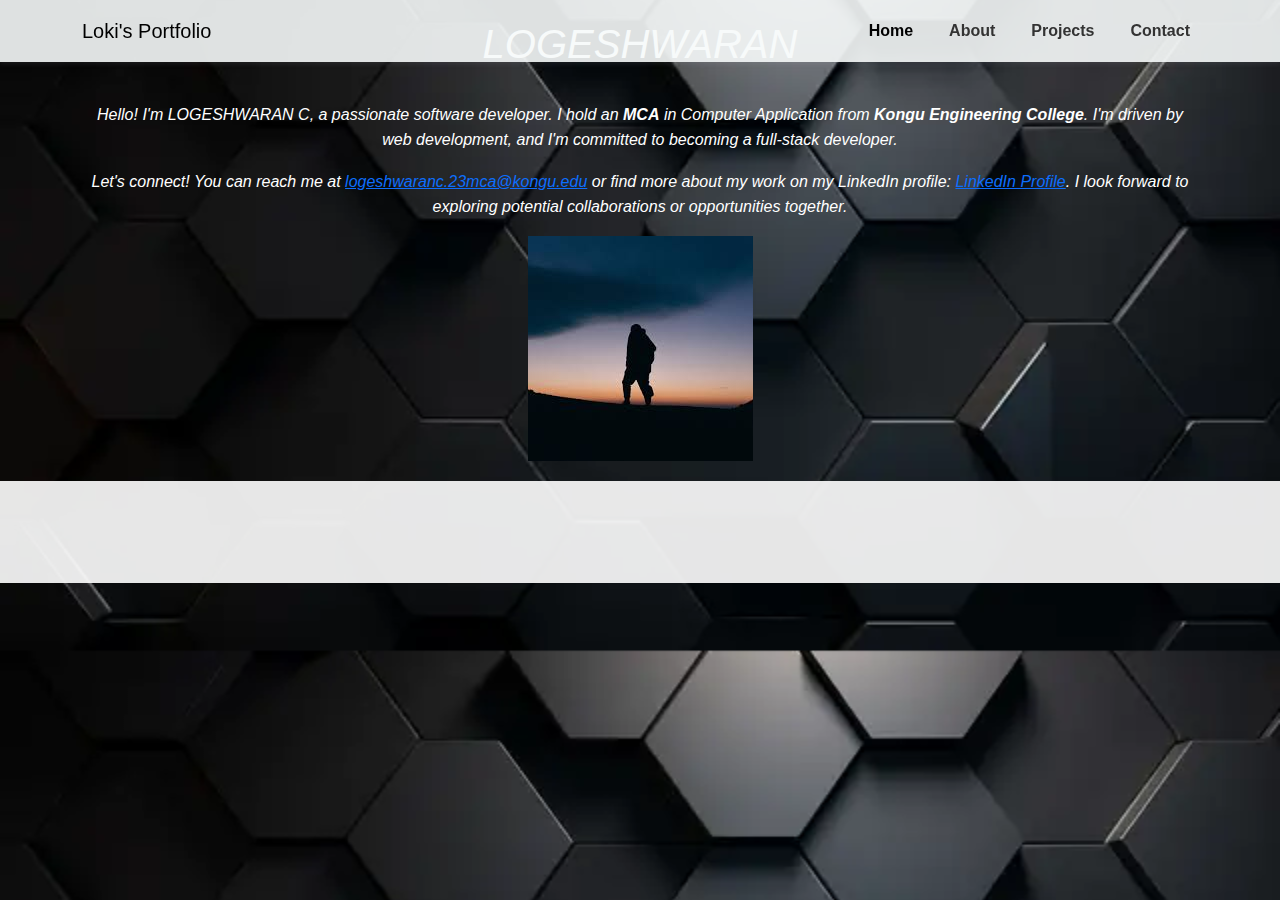
<file: index.html>
<!DOCTYPE html>
<html lang="en">
<head>
    <meta charset="UTF-8">
    <meta name="viewport" content="width=device-width, initial-scale=1.0">
    <title>Portfolio</title>
    <!-- Bootstrap CSS -->
    <link href="https://cdn.jsdelivr.net/npm/bootstrap@5.3.0/dist/css/bootstrap.min.css" rel="stylesheet">
    <!-- Font Awesome -->
    <link rel="stylesheet" href="https://cdnjs.cloudflare.com/ajax/libs/font-awesome/5.15.4/css/all.min.css" integrity="sha512-Kw8Iu6JwQ2EGFVSMjyFoz6Ou5f6aXNrG/xFIN0j0CueC4z5HpRPcyHh8Y4aYlg0Gy1kf2SdAtOZUgTEpNe9cQ==" crossorigin="anonymous" referrerpolicy="no-referrer" />
    <!-- Custom CSS -->
    <link rel="stylesheet" href="styles.css">
</head>
<body>
    <nav class="navbar navbar-expand-lg fixed-top navbar-scroll">
        <div class="container">
            <a class="navbar-brand" href="index.html">Loki's Portfolio</a>
            <button class="navbar-toggler" type="button" data-bs-toggle="collapse" data-bs-target="#navbarSupportedContent" aria-controls="navbarSupportedContent" aria-expanded="false" aria-label="Toggle navigation">
                <span class="navbar-toggler-icon"></span>
            </button>
            <div class="collapse navbar-collapse" id="navbarSupportedContent">
                <ul class="navbar-nav ms-auto mb-2 mb-lg-0">
                    <li class="nav-item">
                        <a class="nav-link active" aria-current="page" href="index.html">Home</a>
                    </li>
                    <li class="nav-item">
                        <a class="nav-link" href="about.html">About</a>
                    </li>
                    <li class="nav-item">
                        <a class="nav-link" href="project.html">Projects</a>
                    </li>
                    <li class="nav-item">
                        <a class="nav-link" href="contact.html">Contact</a>
                    </li>
                </ul>
            </div>
        </div>
    </nav>

    <header id="home">
        <div class="container">
            <div class="left">
                <h1><i>LOGESHWARAN</i></h1><br>
                <p><i>Hello! I'm LOGESHWARAN C, a passionate software developer. I hold an <b>MCA</b> in Computer Application from <b>Kongu Engineering College</b>. I'm driven by web development, and I'm committed to becoming a full-stack developer.</i></p>
                <p><i>Let's connect! You can reach me at <a href="mailto:logeshwaranc.23mca@kongu.edu">logeshwaranc.23mca@kongu.edu</a> or find more about my work on my LinkedIn profile: <a href="https://www.linkedin.com/in/logeshwaran-c-576680298">LinkedIn Profile</a>. I look forward to exploring potential collaborations or opportunities together.</i></p>
            </div>
            <div class="center">
                <img src="man2.png" alt="LOGESHWARAN Image">
            </div>
        </div>
    </header>

    <footer id="footer">
        <div class="container-fluid">
            <!-- social media icons -->
            <div class="social-icons mt-4 text-center">
                <a href="https://www.facebook.com/" target="_blank"><i class="fab fa-facebook"></i></a>
                <a href="https://www.instagram.com/" target="_blank"><i class="fab fa-instagram"></i></a>
                <a href="https://www.twitter.com/" target="_blank"><i class="fab fa-twitter"></i></a>
                <a href="https://www.linkedin.com/" target="_blank"><i class="fab fa-linkedin"></i></a>
                <a href="https://www.twitch.tv/" target="_blank"><i class="fab fa-twitch"></i></a>
            </div>
        </div>
    </footer>

    <!-- Bootstrap JS Bundle with Popper -->
    <script src="https://cdn.jsdelivr.net/npm/@popperjs/core@2.11.6/dist/umd/popper.min.js"></script>
    <script src="https://cdn.jsdelivr.net/npm/bootstrap@5.3.0/dist/js/bootstrap.min.js"></script>
</body>
</html>
</file>
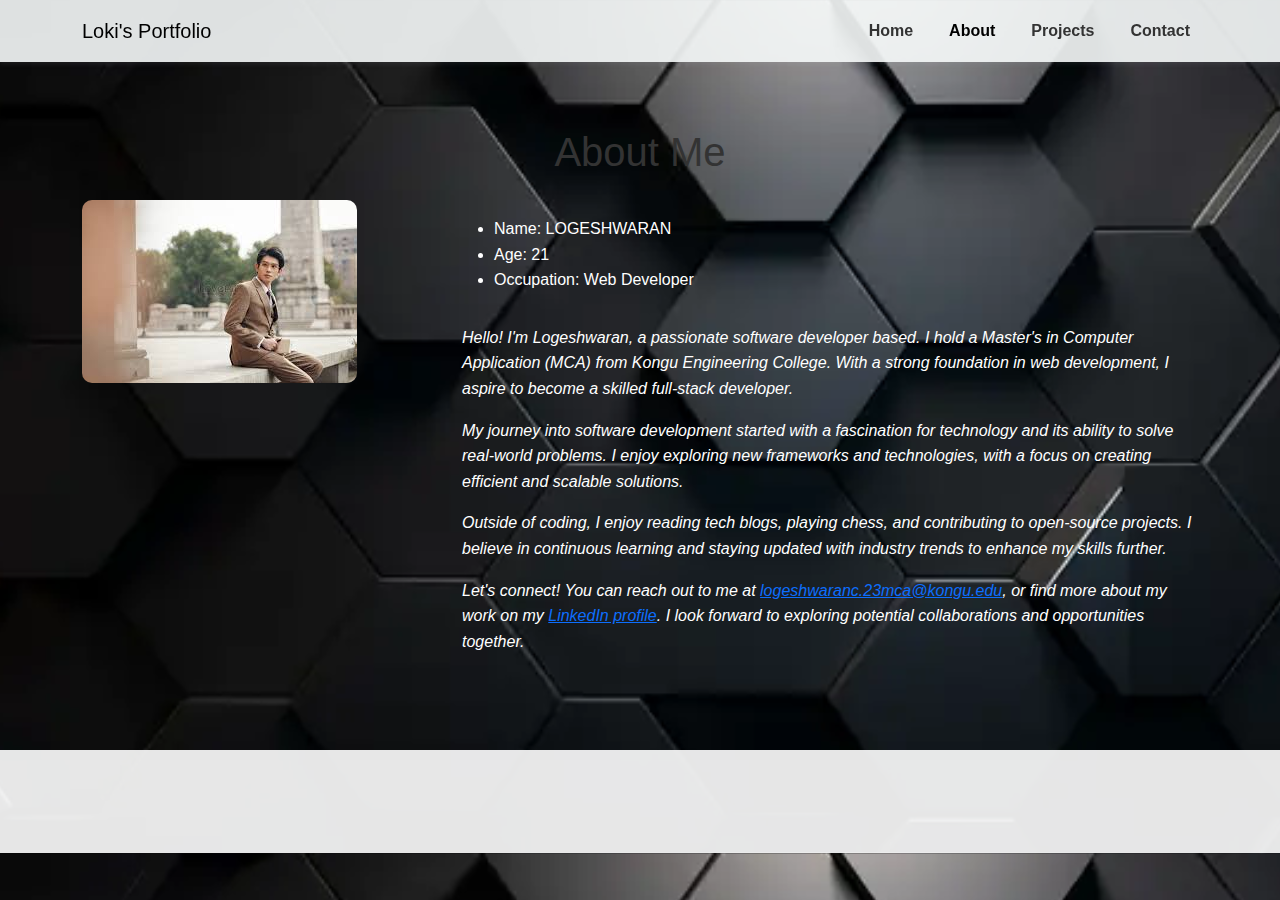
<file: about.html>
<!DOCTYPE html>
<html lang="en">
<head>
    <meta charset="UTF-8">
    <meta name="viewport" content="width=device-width, initial-scale=1.0">
    <title>About Me</title>
    <!-- Bootstrap CSS -->
    <link href="https://cdn.jsdelivr.net/npm/bootstrap@5.3.0/dist/css/bootstrap.min.css" rel="stylesheet">
    <!-- Custom CSS -->
    <link rel="stylesheet" href="styles.css">
</head>
<body>
    <nav class="navbar navbar-expand-lg fixed-top navbar-scroll">
        <div class="container">
            <a class="navbar-brand" href="index.html">Loki's Portfolio</a>
            <button class="navbar-toggler" type="button" data-bs-toggle="collapse" data-bs-target="#navbarSupportedContent" aria-controls="navbarSupportedContent" aria-expanded="false" aria-label="Toggle navigation">
                <span class="navbar-toggler-icon"></span>
            </button>
            <div class="collapse navbar-collapse" id="navbarSupportedContent">
                <ul class="navbar-nav ms-auto mb-2 mb-lg-0">
                    <li class="nav-item">
                        <a class="nav-link" href="index.html">Home</a>
                    </li>
                    <li class="nav-item">
                        <a class="nav-link active" aria-current="page" href="about.html">About</a>
                    </li>
                    <li class="nav-item">
                        <a class="nav-link" href="project.html">Projects</a>
                    </li>
                    <li class="nav-item">
                        <a class="nav-link" href="contact.html">Contact</a>
                    </li>
                </ul>
            </div>
        </div>
    </nav>

    <section id="about">
        <div class="container mt-4 pt-4">
            <h1 class="text-center mb-4">About Me</h1>
            <div class="row mt-4">
                <div class="col-lg-4">
                    <img src="man.png" class="imageAboutPage" alt="">
                </div>
                <div class="col-lg-8">
                    <div class="row mt-3">
                        <div class="col-md-6">
                            <ul>
                                <li>Name: LOGESHWARAN</li>
                                <li>Age: 21</li>
                                <li>Occupation: Web Developer</li>
                            </ul>
                        </div>
                    </div>
                    <div class="row mt-3">
                        <p><i>Hello! I'm Logeshwaran, a passionate software developer based. I hold a Master's in Computer Application (MCA) from Kongu Engineering College. With a strong foundation in web development, I aspire to become a skilled full-stack developer.</i></p>
                        <p><i>My journey into software development started with a fascination for technology and its ability to solve real-world problems. I enjoy exploring new frameworks and technologies, with a focus on creating efficient and scalable solutions.</i></p>
                        <p><i>Outside of coding, I enjoy reading tech blogs, playing chess, and contributing to open-source projects. I believe in continuous learning and staying updated with industry trends to enhance my skills further.</i></p>
                        <p><i>Let's connect! You can reach out to me at <a href="mailto:logeshwaranc.23mca@kongu.edu">logeshwaranc.23mca@kongu.edu</a>, or find more about my work on my <a href="https://www.linkedin.com/in/logeshwaran-c-576680298">LinkedIn profile</a>. I look forward to exploring potential collaborations and opportunities together.</i></p>
                    </div>
                </div>
            </div>
        </div>
    </section>

    <footer id="footer">
        <div class="container-fluid">
            <!-- social media icons -->
            <div class="social-icons mt-4 text-center">
                <a href="https://www.facebook.com/" target="_blank"><i class="fab fa-facebook"></i></a>
                <a href="https://www.instagram.com/" target="_blank"><i class="fab fa-instagram"></i></a>
                <a href="https://www.twitter.com/" target="_blank"><i class="fab fa-twitter"></i></a>
                <a href="https://www.linkedin.com/" target="_blank"><i class="fab fa-linkedin"></i></a>
                <a href="https://www.twitch.tv/" target="_blank"><i class="fab fa-twitch"></i></a>
            </div>
        </div>
    </footer>

    <!-- Bootstrap JS Bundle with Popper -->
    <script src="https://cdn.jsdelivr.net/npm/@popperjs/core@2.11.6/dist/umd/popper.min.js"></script>
    <script src="https://cdn.jsdelivr.net/npm/bootstrap@5.3.0/dist/js/bootstrap.min.js"></script>
</body>
</html>
</file>
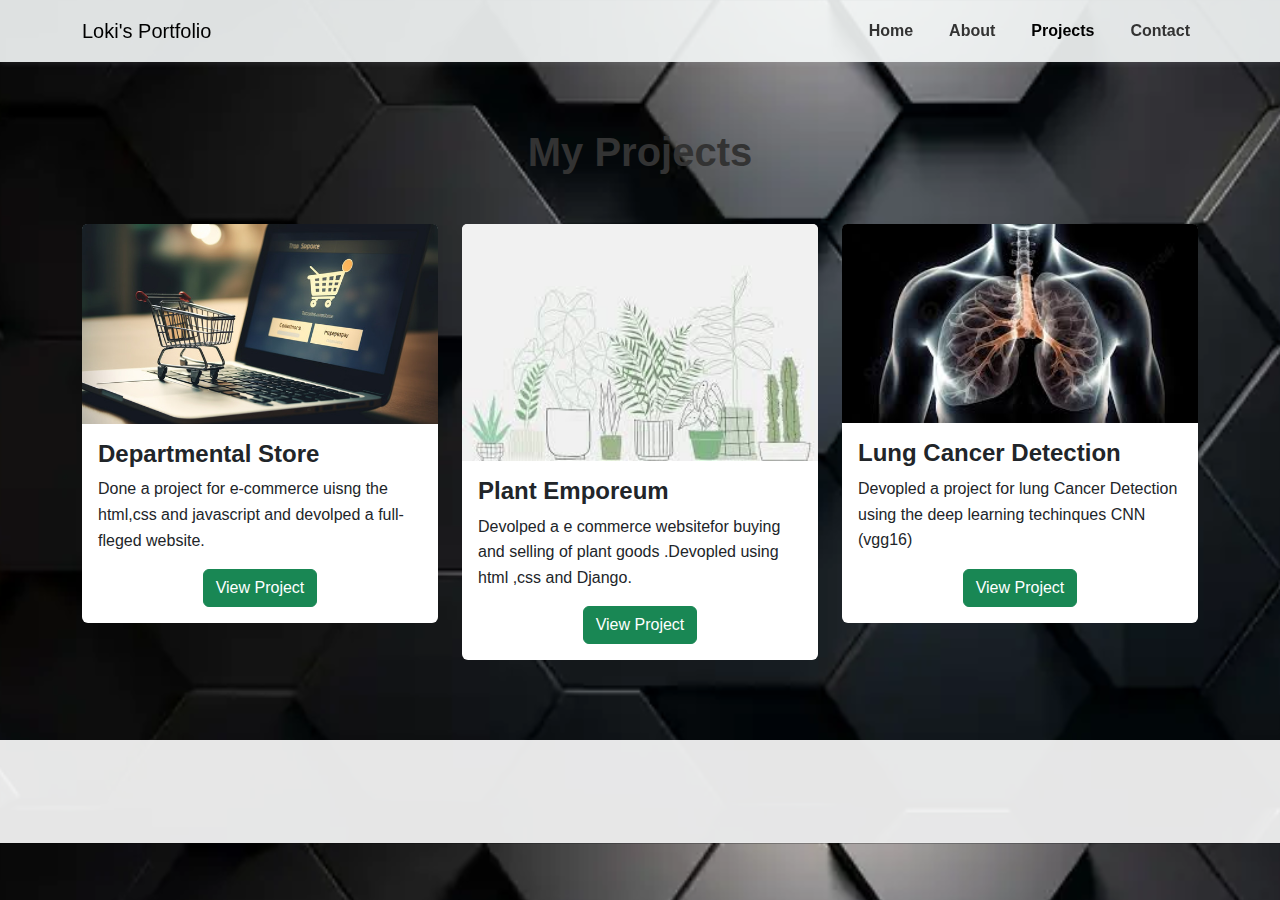
<file: project.html>
<!DOCTYPE html>
<html lang="en">
<head>
    <meta charset="UTF-8">
    <meta name="viewport" content="width=device-width, initial-scale=1.0">
    <title>Portfolio</title>
    <!-- Bootstrap CSS -->
    <link href="https://cdn.jsdelivr.net/npm/bootstrap@5.3.0/dist/css/bootstrap.min.css" rel="stylesheet">
    <!-- Custom CSS -->
    <link rel="stylesheet" href="styles.css">
</head>
<body>
    <nav class="navbar navbar-expand-lg fixed-top navbar-scroll">
        <div class="container">
            <a class="navbar-brand" href="index.html">Loki's Portfolio</a>
            <button class="navbar-toggler" type="button" data-bs-toggle="collapse" data-bs-target="#navbarSupportedContent" aria-controls="navbarSupportedContent" aria-expanded="false" aria-label="Toggle navigation">
                <span class="navbar-toggler-icon"></span>
            </button>
            <div class="collapse navbar-collapse" id="navbarSupportedContent">
                <ul class="navbar-nav ms-auto mb-2 mb-lg-0">
                    <li class="nav-item">
                        <a class="nav-link" href="index.html">Home</a>
                    </li>
                    <li class="nav-item">
                        <a class="nav-link" href="about.html">About</a>
                    </li>
                    <li class="nav-item">
                        <a class="nav-link active" aria-current="page" href="portfolio.html">Projects</a>
                    </li>
                    <li class="nav-item">
                        <a class="nav-link" href="contact.html">Contact</a>
                    </li>
                </ul>
            </div>
        </div>
    </nav>

    <section id="portfolio">
        <div class="container mt-4 pt-4">
            <h1 class="text-center mb-4"><b>My Projects</b></h1>
            <div class="row">
                <!-- Portfolio items here -->
                <div class="col-lg-4 mt-4">
                    <div class="card">
                        <img class="card-img-top" src="ecom.png" alt="YouTube Clone" style="width:100%">
                        <div class="card-body">
                            <h4 class="card-title"><b>Departmental Store</b></h4>
                            <p class="card-text">Done a project for e-commerce uisng the html,css and javascript and devolped a full-fleged website.</p>
                            <div class="text-center">
                                <a href="#" class="btn btn-success">View Project</a>
                            </div>
                        </div>
                    </div>
                </div>

                <div class="col-lg-4 mt-4">
                    <div class="card portfolioContent">
                        <img class="card-img-top" src="pl.png" alt="Quiz App" style="width:100%">
                        <div class="card-body">
                            <h4 class="card-title"><b>Plant Emporeum</b></h4>
                            <p class="card-text">Devolped a e commerce websitefor buying and selling of plant goods .Devopled using html ,css and Django.</p>
                            <div class="text-center">
                                <a href="#" class="btn btn-success">View Project</a>
                            </div>
                        </div>
                    </div>
                </div>

                <div class="col-lg-4 mt-4">
                    <div class="card portfolioContent">
                        <img class="card-img-top" src="lung.png" alt="Product Landing Page" style="width:100%">
                        <div class="card-body">
                            <h4 class="card-title"><b>Lung Cancer Detection</b></h4>
                            <p class="card-text">Devopled a project for lung Cancer Detection using the deep learning techinques CNN (vgg16)</p>
                            <div class="text-center">
                                <a href="#" class="btn btn-success">View Project</a>
                            </div>
                        </div>
                    </div>
                </div>
            </div>
        </div>
    </section>

    <footer id="footer">
        <div class="container-fluid">
            <!-- social media icons -->
            <div class="social-icons mt-4 text-center">
                <a href="https://www.facebook.com/" target="_blank"><i class="fab fa-facebook"></i></a>
                <a href="https://www.instagram.com/" target="_blank"><i class="fab fa-instagram"></i></a>
                <a href="https://www.twitter.com/" target="_blank"><i class="fab fa-twitter"></i></a>
                <a href="https://www.linkedin.com/" target="_blank"><i class="fab fa-linkedin"></i></a>
                <a href="https://www.twitch.tv/" target="_blank"><i class="fab fa-twitch"></i></a>
            </div>
        </div>
    </footer>

    <!-- Bootstrap JS Bundle with Popper -->
    <script src="https://cdn.jsdelivr.net/npm/@popperjs/core@2.11.6/dist/umd/popper.min.js"></script>
    <script src="https://cdn.jsdelivr.net/npm/bootstrap@5.3.0/dist/js/bootstrap.min.js"></script>
</body>
</html>
</file>
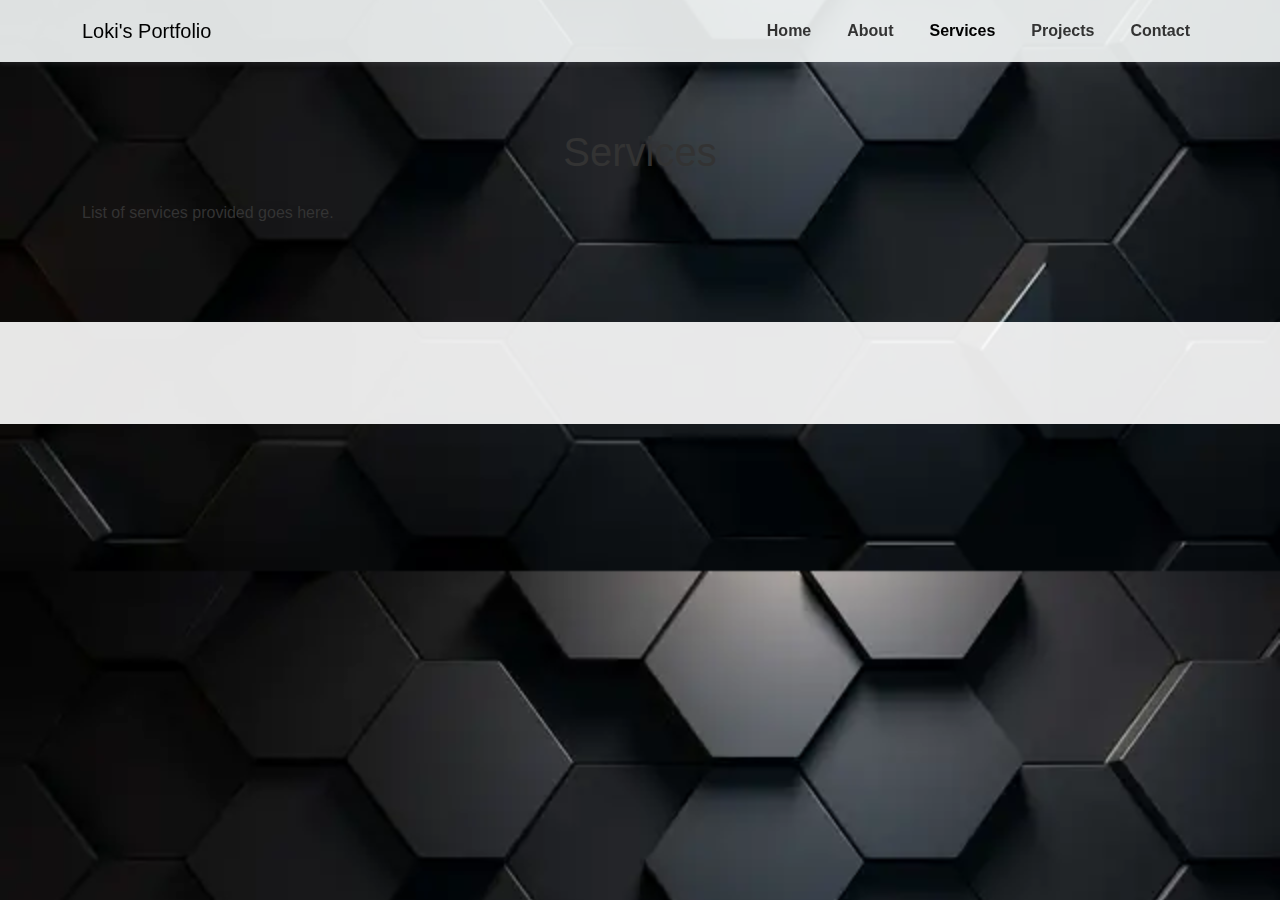
<file: services.html>
<!DOCTYPE html>
<html lang="en">
<head>
    <meta charset="UTF-8">
    <meta name="viewport" content="width=device-width, initial-scale=1.0">
    <title>Services</title>
    <!-- Bootstrap CSS -->
    <link href="https://cdn.jsdelivr.net/npm/bootstrap@5.3.0/dist/css/bootstrap.min.css" rel="stylesheet">
    <!-- Custom CSS -->
    <link rel="stylesheet" href="styles.css">
</head>
<body>
    <nav class="navbar navbar-expand-lg fixed-top navbar-scroll">
        <div class="container">
            <a class="navbar-brand" href="index.html">Loki's Portfolio</a>
            <button class="navbar-toggler" type="button" data-bs-toggle="collapse" data-bs-target="#navbarSupportedContent" aria-controls="navbarSupportedContent" aria-expanded="false" aria-label="Toggle navigation">
                <span class="navbar-toggler-icon"></span>
            </button>
            <div class="collapse navbar-collapse" id="navbarSupportedContent">
                <ul class="navbar-nav ms-auto mb-2 mb-lg-0">
                    <li class="nav-item">
                        <a class="nav-link" href="index.html">Home</a>
                    </li>
                    <li class="nav-item">
                        <a class="nav-link" href="about.html">About</a>
                    </li>
                    <li class="nav-item">
                        <a class="nav-link active" aria-current="page" href="services.html">Services</a>
                    </li>
                    <li class="nav-item">
                        <a class="nav-link" href="project.html">Projects</a>
                    </li>
                    <li class="nav-item">
                        <a class="nav-link" href="contact.html">Contact</a>
                    </li>
                </ul>
            </div>
        </div>
    </nav>

    <section id="services">
        <div class="container mt-4 pt-4">
            <h1 class="text-center mb-4">Services</h1>
            <p>List of services provided goes here.</p>
        </div>
    </section>

    <footer id="footer">
        <div class="container-fluid">
            <!-- social media icons -->
            <div class="social-icons mt-4 text-center">
                <a href="https://www.facebook.com/" target="_blank"><i class="fab fa-facebook"></i></a>
                <a href="https://www.instagram.com/" target="_blank"><i class="fab fa-instagram"></i></a>
                <a href="https://www.twitter.com/" target="_blank"><i class="fab fa-twitter"></i></a>
                <a href="https://www.linkedin.com/" target="_blank"><i class="fab fa-linkedin"></i></a>
                <a href="https://www.twitch.tv/" target="_blank"><i class="fab fa-twitch"></i></a>
            </div>
        </div>
    </footer>

    <!-- Bootstrap JS Bundle with Popper -->
    <script src="https://cdn.jsdelivr.net/npm/@popperjs/core@2.11.6/dist/umd/popper.min.js"></script>
    <script src="https://cdn.jsdelivr.net/npm/bootstrap@5.3.0/dist/js/bootstrap.min.js"></script>
</body>
</html>
</file>
<file: styles.css>
/* Reset and general styles */
body {
    margin: 0;
    font-family: Arial, sans-serif;
    background-color: #030303;
    color: #333;
    line-height: 1.6;
    background-image: url('black4.png'); /* Background image URL */
    background-size: cover;
    background-position: center;
}

/* Navigation bar styles */
.navbar {
    background-color: rgba(246, 250, 250, 0.9);
    padding: 10px 0;
    box-shadow: 0 2px 5px rgba(199, 198, 214, 0.1);
}

.navbar-nav {
    list-style-type: none;
    margin: 0;
    padding: 0;
    text-align: center;
}

.navbar-nav .nav-item {
    display: inline-block;
    margin-right: 20px;
}

.navbar-nav .nav-item:last-child {
    margin-right: 0;
}

.navbar-nav .nav-link {
    text-decoration: none;
    color: #333;
    font-weight: bold;
    font-size: 16px;
    transition: color 0.3s ease;
}

.navbar-nav .nav-link:hover {
    color: rgb(11, 172, 235);
}

/* Header styles */
header {
    text-align: center;
    padding: 20px 0;
    color: white; /* Header text color */
}

/* Section styles */
section {
    padding: 80px 0;
    color: #333; /* Default text color for sections */
}

.section-title {
    text-align: center;
    margin-bottom: 60px;
}

/* About section styles */
#about .row {
    margin-top: 30px;
    color: white; /* Text color for about section */
}

#about .imageAboutPage {
    max-width: 100%;
    height: auto;
    border-radius: 10px; /* Rounded border */
}

/* Portfolio section styles */
#portfolio .card {
    border: none;
    transition: transform 0.3s ease;
}

#portfolio .card:hover {
    transform: translateY(-10px);
}

/* Footer styles */
footer {
    background-color: rgba(255, 255, 255, 0.9);
    padding: 20px 0;
}

.social-icons {
    text-align: center;
    margin-top: 20px;
}

.social-icons a {
    margin-right: 20px;
    color: black;
    font-size: 24px;
    transition: color 0.3s ease;
}

.social-icons a:hover {
    color: rgb(11, 172, 235);
}

.center{
    max-width: 200%;
    height: auto;
    border-radius: 10px;
}
</file>
